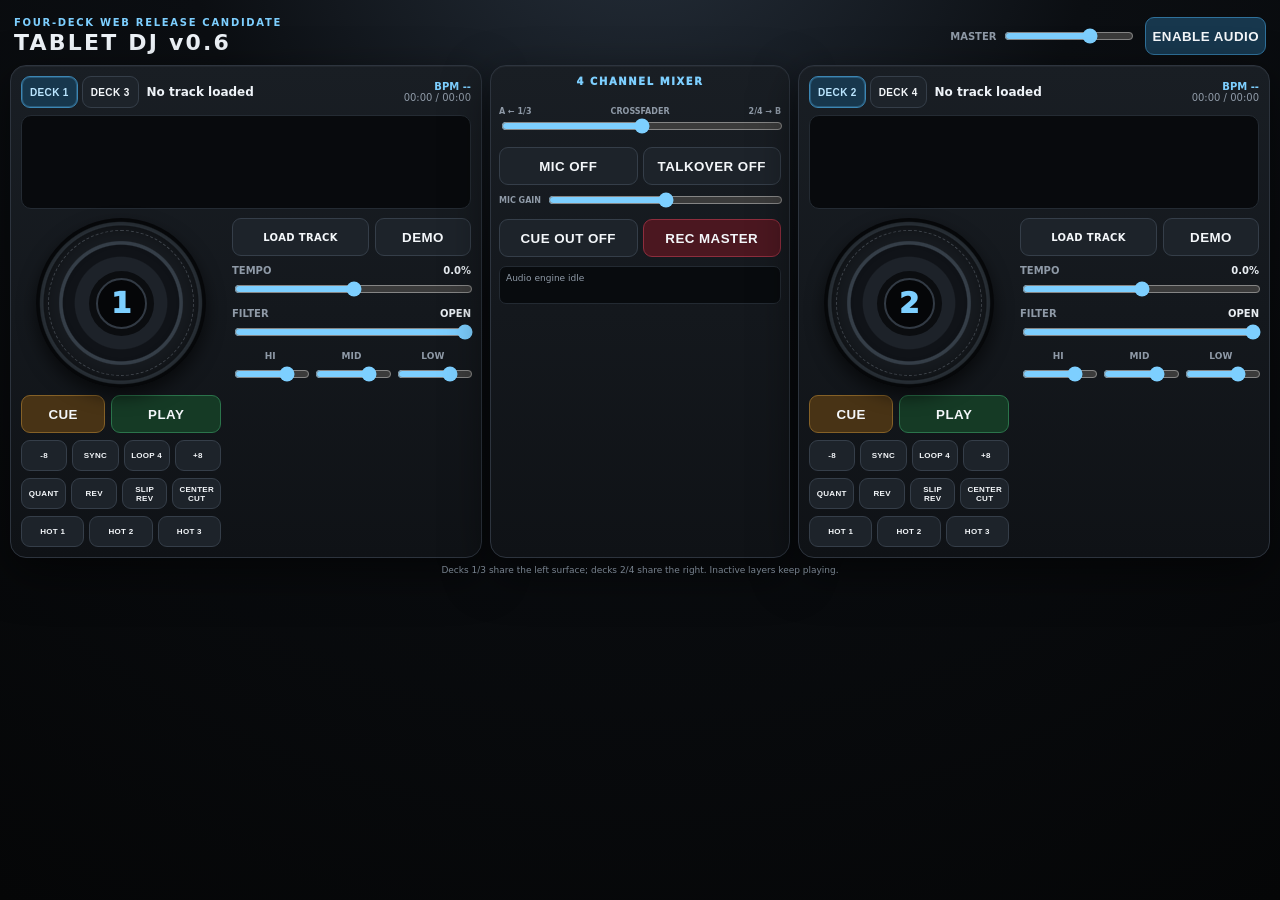
<file: dj/index.html>
<!doctype html>
<html lang="en">
<head>
<meta charset="utf-8" />
<meta name="viewport" content="width=device-width,initial-scale=1,viewport-fit=cover,user-scalable=no" />
<meta name="theme-color" content="#0c0f13" />
<title>Tablet DJ v0.6 — Hardened Web RC</title>
<style>
:root{font-family:Inter,system-ui,-apple-system,Segoe UI,Roboto,sans-serif;color:#eef3f8;background:#07090c;color-scheme:dark;--panel:#14181e;--panel2:#0d1014;--line:#2a313a;--muted:#8f9aa7;--accent:#7dcfff;--hot:#f4b35a;--green:#70dc8b;--red:#f06575;--purple:#b99cff}
*{box-sizing:border-box;-webkit-tap-highlight-color:transparent}body{margin:0;background:radial-gradient(circle at 50% -15%,#27313d 0,#0b0e12 38%,#050607 100%);min-height:100vh;overflow-x:hidden}.app{width:min(1760px,100%);margin:auto;padding:10px}.top{display:flex;align-items:center;justify-content:space-between;gap:10px;padding:7px 4px 10px}.brand small{display:block;color:var(--accent);font-weight:850;letter-spacing:.17em;font-size:10px}.brand h1{font-size:22px;letter-spacing:.1em;margin:2px 0 0}.master{display:flex;gap:9px;align-items:center}.master label{display:flex;align-items:center;gap:6px;color:var(--muted);font-size:10px;font-weight:800}.master input{width:130px}button,.file{border:1px solid #353e49;background:#1d232a;color:#f4f7fa;border-radius:9px;min-height:38px;font-weight:850;letter-spacing:.035em;cursor:pointer;display:flex;align-items:center;justify-content:center}button:active,.file:active{transform:translateY(1px);background:#28313b}button.primary{background:#17374d;border-color:#2f719b}.console{display:grid;grid-template-columns:minmax(0,1fr) 300px minmax(0,1fr);gap:8px}.surface,.mixer{background:linear-gradient(180deg,#191e24,#0f1216);border:1px solid #2d343e;border-radius:16px;box-shadow:0 15px 45px #0008,inset 0 1px #ffffff0a}.surface{padding:10px;min-width:0}.surface-head{display:grid;grid-template-columns:auto minmax(0,1fr) auto;gap:8px;align-items:center}.layer-switch{display:flex;gap:4px}.layer-btn{min-width:36px;min-height:32px;font-size:10px;padding:0 8px}.layer-btn.active{background:#17374d;border-color:#3b86b4;color:#bce6ff;box-shadow:inset 0 0 0 1px #5db8ec44}.track{white-space:nowrap;overflow:hidden;text-overflow:ellipsis;font-weight:800;font-size:12px}.deck-meta{display:flex;flex-direction:column;align-items:flex-end;font-variant-numeric:tabular-nums;font-size:10px;color:var(--muted)}.deck-meta .bpm{color:var(--accent);font-weight:900}.wave{width:100%;height:94px;display:block;margin-top:7px;background:#080a0d;border:1px solid #242b33;border-radius:10px;touch-action:none}.surface-body{display:grid;grid-template-columns:200px minmax(0,1fr);gap:11px;margin-top:9px}.jogcol{display:flex;flex-direction:column;align-items:center;gap:7px}.jog{width:170px;aspect-ratio:1;border-radius:50%;background:radial-gradient(circle,#1d2229 0 38%,#101318 39% 48%,#363f49 49% 51%,#171b20 52% 64%,#3a444e 65% 67%,#0c0f13 68%);box-shadow:inset 0 0 25px #000,0 8px 18px #0009;position:relative;touch-action:none;cursor:grab}.jog:active{cursor:grabbing}.jog-ring{position:absolute;inset:7%;border:1px dashed #929da955;border-radius:50%}.jog-core{position:absolute;inset:35%;border-radius:50%;display:grid;place-items:center;background:#050608;border:2px solid #323a44;box-shadow:0 0 0 7px #0b0d10}.jog-core span{font-size:29px;font-weight:950;color:var(--accent)}.transport{display:grid;grid-template-columns:1fr 1.3fr;gap:6px;width:100%}.cue{background:#483315;border-color:#856127}.play{background:#153a25;border-color:#2b744b}.performance,.hots,.advanced{display:grid;width:100%;gap:5px}.performance{grid-template-columns:repeat(4,1fr)}.hots{grid-template-columns:repeat(3,1fr)}.advanced{grid-template-columns:repeat(4,1fr)}.performance button,.hots button,.advanced button{min-height:31px;font-size:8px}.quant-on{background:#17374d!important;border-color:#3b86b4!important;color:#bce6ff!important}.reverse-on{background:#4c2031!important;border-color:#9b4566!important;color:#ffd4e2!important}.slip-on{background:#3b2950!important;border-color:#7952a2!important;color:#eadcff!important}.hot.active{background:#3b2950;border-color:#7952a2;color:#eadcff}.loop-on{background:#4b3111!important;border-color:#98661e!important;color:#ffdda4!important}.controlcol{display:flex;flex-direction:column;gap:9px}.loadrow{display:grid;grid-template-columns:1fr .7fr;gap:6px}.file{position:relative;overflow:hidden;font-size:10px}.file input{position:absolute;inset:0;opacity:0}.controlcol>label{font-size:10px;font-weight:850;color:var(--muted);display:grid;grid-template-columns:auto auto;gap:3px}.controlcol>label span{justify-self:end;color:#e8edf2}.controlcol>label input{grid-column:1/-1;width:100%}.eq{display:grid;grid-template-columns:repeat(3,1fr);gap:5px}.eq label{font-size:9px;color:var(--muted);font-weight:850;text-align:center;display:flex;flex-direction:column;gap:3px}.eq input{width:100%}.mixer{padding:10px 8px;display:flex;flex-direction:column;gap:9px}.mixer-title{text-align:center;color:var(--accent);font-size:10px;font-weight:950;letter-spacing:.16em}.channels{display:grid;grid-template-columns:repeat(4,1fr);gap:4px}.channel{background:#0b0e12;border:1px solid #272e36;border-radius:9px;padding:6px 3px;display:flex;flex-direction:column;align-items:center;gap:5px}.channel.active-layer{border-color:#4d8daf;box-shadow:inset 0 0 0 1px #4d8daf55}.chname{font-size:9px;font-weight:950;color:var(--muted)}.chname strong{color:#f1f5f8}.meter{width:8px;height:92px;background:#05070a;border-radius:3px;overflow:hidden;position:relative}.meter i{position:absolute;left:0;right:0;bottom:0;height:2%;background:linear-gradient(to top,#64d682 0 70%,#e9d25a 70% 88%,#ef6f7b 88%);transition:height .05s linear}.vfader{height:93px;width:20px;writing-mode:vertical-lr;direction:rtl}.chbuttons{display:flex;gap:2px}.chbuttons button{min-width:24px;min-height:26px;font-size:7px;padding:0}.xf-a{background:#17374d!important;border-color:#3b86b4!important}.xf-b{background:#4b3111!important;border-color:#98661e!important}.xf-thru{background:#26302a!important;border-color:#4d6656!important}.chbuttons .cue-on{background:#4a3516;border-color:#936b28}.xfader{margin-top:2px}.xfader .labels{display:flex;justify-content:space-between;font-size:8px;color:var(--muted);font-weight:850}.xfader input{width:100%}.rec{background:#4b1720;border-color:#8e2d3d;min-height:34px}.micbox{display:grid;grid-template-columns:1fr 1fr;gap:5px}.micbox label{grid-column:1/-1;font-size:8px;color:var(--muted);font-weight:850;display:grid;grid-template-columns:auto 1fr;gap:5px;align-items:center}.micbox input{width:100%}.mic-on{background:#163a28!important;border-color:#2c7950!important}.talk-on{background:#4b3111!important;border-color:#98661e!important}.karaoke-on{background:#3b2950!important;border-color:#7952a2!important;color:#eadcff!important}.rec.active{background:#7c1425}.status{font-size:9px;line-height:1.3;color:var(--muted);background:#080b0e;border:1px solid #232a32;border-radius:7px;padding:6px;min-height:38px}.download{font-size:9px;color:var(--accent);text-decoration:none;text-align:center;border:1px solid #2f719b;border-radius:7px;padding:6px}footer{text-align:center;color:#77828e;font-size:9px;padding-top:7px}input[type=range]{accent-color:#7dcfff}
@media(max-width:1180px){.console{grid-template-columns:1fr 250px 1fr}.surface-body{grid-template-columns:160px 1fr}.jog{width:140px}.mixer{padding:8px 5px}.channels{gap:2px}.channel{padding:5px 2px}.vfader,.meter{height:78px}}
@media(max-width:820px){.app{padding:5px}.console{grid-template-columns:1fr 205px 1fr;gap:4px;min-width:760px}.surface{padding:6px}.surface-body{grid-template-columns:122px 1fr;gap:5px}.jog{width:112px}.wave{height:67px}.controlcol{gap:6px}.surface-head{gap:4px}.layer-btn{min-width:30px;padding:0 5px}.track{font-size:10px}.mixer{padding:6px 3px}.vfader,.meter{height:66px}.status{display:none}.master label{display:none}.top{padding-bottom:5px}}
</style>
</head>
<body>
<main class="app">
<header class="top">
  <div class="brand"><small>FOUR-DECK WEB RELEASE CANDIDATE</small><h1>TABLET DJ v0.6</h1></div>
  <div class="master"><label>MASTER <input id="masterGain" type="range" min="0" max="1.2" value="0.82" step="0.01"></label><button id="audioBtn" class="primary">ENABLE AUDIO</button></div>
</header>
<section class="console">
  <section class="surface" id="leftSurface" data-side="left">
    <div class="surface-head">
      <div class="layer-switch"><button class="layer-btn active" data-layer="0">DECK 1</button><button class="layer-btn" data-layer="2">DECK 3</button></div>
      <div class="track" data-role="title">No track loaded</div>
      <div class="deck-meta"><span class="bpm" data-role="bpm">BPM --</span><span data-role="time">00:00 / 00:00</span></div>
    </div>
    <canvas class="wave" data-role="wave" width="900" height="180"></canvas>
    <div class="surface-body">
      <div class="jogcol">
        <div class="jog" data-role="jog"><div class="jog-ring"></div><div class="jog-core"><span data-role="jogLabel">1</span></div></div>
        <div class="transport"><button class="cue" data-action="cue">CUE</button><button class="play" data-action="play">PLAY</button></div>
        <div class="performance"><button data-action="jumpBack">-8</button><button data-action="sync">SYNC</button><button data-action="loop">LOOP 4</button><button data-action="jumpFwd">+8</button></div>
        <div class="advanced"><button data-action="quant">QUANT</button><button data-action="reverse">REV</button><button data-action="slipReverse">SLIP REV</button><button data-action="karaoke">CENTER CUT</button></div>
        <div class="hots"><button class="hot" data-hot="0">HOT 1</button><button class="hot" data-hot="1">HOT 2</button><button class="hot" data-hot="2">HOT 3</button></div>
      </div>
      <div class="controlcol">
        <div class="loadrow"><label class="file">LOAD TRACK<input data-action="file" type="file" accept="audio/*"></label><button data-action="demo">DEMO</button></div>
        <label>TEMPO <span data-role="tempoVal">0.0%</span><input data-control="tempo" type="range" min="-16" max="16" value="0" step="0.1"></label>
        <label>FILTER <span data-role="filterVal">OPEN</span><input data-control="filter" type="range" min="0" max="1" value="1" step="0.001"></label>
        <div class="eq"><label>HI<input data-control="hi" type="range" min="-18" max="6" value="0" step="0.5"></label><label>MID<input data-control="mid" type="range" min="-18" max="6" value="0" step="0.5"></label><label>LOW<input data-control="low" type="range" min="-18" max="6" value="0" step="0.5"></label></div>
      </div>
    </div>
  </section>

  <section class="mixer">
    <div class="mixer-title">4 CHANNEL MIXER</div>
    <div class="channels" id="channels"></div>
    <div class="xfader"><div class="labels"><span>A ← 1/3</span><span>CROSSFADER</span><span>2/4 → B</span></div><input id="crossfader" type="range" min="-1" max="1" value="0" step="0.001"></div>
    <div class="micbox"><button id="micBtn">MIC OFF</button><button id="talkBtn">TALKOVER OFF</button><label>MIC GAIN <input id="micGain" type="range" min="0" max="2" value="1" step="0.01"></label></div><div style="display:grid;grid-template-columns:1fr 1fr;gap:5px"><button id="cueOutBtn">CUE OUT OFF</button><button class="rec" id="recordBtn">REC MASTER</button></div><audio id="cueMonitor"></audio>
    <div class="status" id="status">Audio engine idle</div>
  </section>

  <section class="surface" id="rightSurface" data-side="right">
    <div class="surface-head">
      <div class="layer-switch"><button class="layer-btn active" data-layer="1">DECK 2</button><button class="layer-btn" data-layer="3">DECK 4</button></div>
      <div class="track" data-role="title">No track loaded</div>
      <div class="deck-meta"><span class="bpm" data-role="bpm">BPM --</span><span data-role="time">00:00 / 00:00</span></div>
    </div>
    <canvas class="wave" data-role="wave" width="900" height="180"></canvas>
    <div class="surface-body">
      <div class="jogcol">
        <div class="jog" data-role="jog"><div class="jog-ring"></div><div class="jog-core"><span data-role="jogLabel">2</span></div></div>
        <div class="transport"><button class="cue" data-action="cue">CUE</button><button class="play" data-action="play">PLAY</button></div>
        <div class="performance"><button data-action="jumpBack">-8</button><button data-action="sync">SYNC</button><button data-action="loop">LOOP 4</button><button data-action="jumpFwd">+8</button></div>
        <div class="advanced"><button data-action="quant">QUANT</button><button data-action="reverse">REV</button><button data-action="slipReverse">SLIP REV</button><button data-action="karaoke">CENTER CUT</button></div>
        <div class="hots"><button class="hot" data-hot="0">HOT 1</button><button class="hot" data-hot="1">HOT 2</button><button class="hot" data-hot="2">HOT 3</button></div>
      </div>
      <div class="controlcol">
        <div class="loadrow"><label class="file">LOAD TRACK<input data-action="file" type="file" accept="audio/*"></label><button data-action="demo">DEMO</button></div>
        <label>TEMPO <span data-role="tempoVal">0.0%</span><input data-control="tempo" type="range" min="-16" max="16" value="0" step="0.1"></label>
        <label>FILTER <span data-role="filterVal">OPEN</span><input data-control="filter" type="range" min="0" max="1" value="1" step="0.001"></label>
        <div class="eq"><label>HI<input data-control="hi" type="range" min="-18" max="6" value="0" step="0.5"></label><label>MID<input data-control="mid" type="range" min="-18" max="6" value="0" step="0.5"></label><label>LOW<input data-control="low" type="range" min="-18" max="6" value="0" step="0.5"></label></div>
      </div>
    </div>
  </section>
</section>
<footer>Decks 1/3 share the left surface; decks 2/4 share the right. Inactive layers keep playing.</footer>
<pre id="autotest" hidden></pre>
</main>
<script>
'use strict';

const DEMO_BPMS=[120,124,128,132];
const DEMO_FREQ=[110,130.81,146.83,174.61];
const $=(s,r=document)=>r.querySelector(s);
const $$=(s,r=document)=>[...r.querySelectorAll(s)];
const clamp=(v,a,b)=>Math.max(a,Math.min(b,v));
const fmt=s=>{s=Math.max(0,s||0);return `${String(Math.floor(s/60)).padStart(2,'0')}:${String(Math.floor(s%60)).padStart(2,'0')}`};
const STORE='tablet-dj-v06';const memoryStore=new Map();let storageMode='localStorage';
function loadJSON(k,fallback){const key=`${STORE}.${k}`;try{const v=localStorage.getItem(key);storageMode='localStorage';return v?JSON.parse(v):fallback}catch{storageMode='memory';const v=memoryStore.get(key);return v?JSON.parse(v):fallback}}
function saveJSON(k,v){const key=`${STORE}.${k}`,json=JSON.stringify(v);try{localStorage.setItem(key,json);storageMode='localStorage'}catch{storageMode='memory';memoryStore.set(key,json)}}
function loadGlobal(){return loadJSON('global',{master:.82,cross:0,channels:[{fader:1,xf:'A'},{fader:1,xf:'B'},{fader:1,xf:'A'},{fader:1,xf:'B'}]})}
function saveGlobal(){if(!decks.length)return;saveJSON('global',{master:+$('#masterGain').value,cross:+$('#crossfader').value,channels:decks.map(d=>({fader:d.channelFader,xf:d.xfAssign}))})}

let audio=null,masterGain=null,musicBus=null,recDest=null,cueDest=null,cueMonitor=null,mediaRecorder=null,recordChunks=[],micStream=null,micSource=null,micHighpass=null,micComp=null,micGainNode=null,micAnalyser=null,talkover=false,micEnabled=false;
let decks=[]; let surfaces=[]; let runtimeErrors=[];
const statusEl=$('#status');
function status(s){statusEl.textContent=s;}

class DeckEngine{
  constructor(index,audio,master,cueBus){
    this.index=index;this.number=index+1;this.audio=audio;this.buffer=null;this.reverseBuffer=null;this.source=null;this.playing=false;this.offset=0;this.startedAt=0;this.playbackRate=1;this.direction=1;this.cuePoint=0;this.bpm=0;this.hot=[null,null,null];this.loop=false;this.loopStart=0;this.loopEnd=0;this.quantize=true;this.slipShadow=null;this.title='No track loaded';this.wavePeaks=null;this.channelFader=1;this.pfl=false;this.xfAssign=(index===0||index===2)?'A':'B';this.karaoke=false;this.waveGray=null;this.waveBlue=null;
    this.input=audio.createGain();this.normalGain=audio.createGain();this.karaokeGain=audio.createGain();this.karaokeGain.gain.value=0;this.splitter=audio.createChannelSplitter(2);this.invertR=audio.createGain();this.invertR.gain.value=-1;this.centerCutSum=audio.createGain();this.low=audio.createBiquadFilter();this.mid=audio.createBiquadFilter();this.high=audio.createBiquadFilter();this.filter=audio.createBiquadFilter();this.fader=audio.createGain();this.cross=audio.createGain();this.cueGain=audio.createGain();this.cueGain.gain.value=0;this.analyser=audio.createAnalyser();
    this.low.type='lowshelf';this.low.frequency.value=200;this.mid.type='peaking';this.mid.frequency.value=1000;this.mid.Q.value=.8;this.high.type='highshelf';this.high.frequency.value=5000;this.filter.type='lowpass';this.filter.frequency.value=22000;this.filter.Q.value=.55;this.analyser.fftSize=256;
    this.input.connect(this.normalGain).connect(this.low);this.input.connect(this.splitter);this.splitter.connect(this.centerCutSum,0);this.splitter.connect(this.invertR,1);this.invertR.connect(this.centerCutSum);this.centerCutSum.connect(this.karaokeGain).connect(this.low);this.low.connect(this.mid).connect(this.high).connect(this.filter);this.filter.connect(this.fader).connect(this.cross).connect(this.analyser).connect(master);this.filter.connect(this.cueGain).connect(cueBus);this.meterData=new Uint8Array(this.analyser.frequencyBinCount);
  }
  setBuffer(b,title,bpm=0){this.stop(true);this.buffer=b;this.reverseBuffer=this.makeReverseBuffer(b);this.title=title;this.bpm=bpm;this.direction=1;this.cuePoint=0;this.hot=[null,null,null];this.loop=false;this.wavePeaks=this.makePeaks(b,720);this.buildWaveCaches();this.restoreTrackState();refreshSurfaces();}
  trackKey(){return encodeURIComponent(`${this.title}|${this.buffer?.duration?.toFixed(3)||0}`)}
  restoreTrackState(){if(!this.buffer)return;const st=loadJSON(`track.${this.trackKey()}`,null);if(!st)return;if(Array.isArray(st.hot))this.hot=st.hot.map(v=>typeof v==='number'?clamp(v,0,this.buffer.duration):null);if(typeof st.cuePoint==='number')this.cuePoint=clamp(st.cuePoint,0,this.buffer.duration);if(typeof st.quantize==='boolean')this.quantize=st.quantize;if(typeof st.karaoke==='boolean'&&st.karaoke!==this.karaoke){this.karaoke=st.karaoke;this.normalGain.gain.value=this.karaoke?0:1;this.karaokeGain.gain.value=this.karaoke?1:0}}
  saveTrackState(){if(!this.buffer)return;saveJSON(`track.${this.trackKey()}`,{hot:this.hot,cuePoint:this.cuePoint,quantize:this.quantize,karaoke:this.karaoke})}
  buildWaveCaches(){if(!this.wavePeaks)return;const mk=color=>{const c=document.createElement('canvas');c.width=900;c.height=180;const x=c.getContext('2d'),mid=90,p=this.wavePeaks,bw=900/p.length;x.fillStyle='#080a0d';x.fillRect(0,0,900,180);x.strokeStyle='#20262e';for(let i=1;i<8;i++){x.beginPath();x.moveTo(i*900/8,0);x.lineTo(i*900/8,180);x.stroke()}x.fillStyle=color;for(let i=0;i<p.length;i++){const a=Math.max(1,p[i]*180*.45);x.fillRect(i*bw,mid-a,bw*.72,a*2)}return c};this.waveGray=mk('#65717e');this.waveBlue=mk('#7dcfff')}
  makeReverseBuffer(b){const out=this.audio.createBuffer(b.numberOfChannels,b.length,b.sampleRate);for(let ch=0;ch<b.numberOfChannels;ch++){const src=b.getChannelData(ch),dst=out.getChannelData(ch);for(let i=0,j=src.length-1;i<src.length;i++,j--)dst[i]=src[j]}return out}
  loadDemo(){const sr=this.audio.sampleRate,seconds=28,b=this.audio.createBuffer(2,sr*seconds,sr),base=DEMO_FREQ[this.index],bpm=DEMO_BPMS[this.index],beat=60/bpm;for(let ch=0;ch<2;ch++){const d=b.getChannelData(ch);for(let i=0;i<d.length;i++){const t=i/sr,k=t%beat,h=t%(beat/2);const kick=k<.065?Math.sin(2*Math.PI*(78-42*k/.065)*t)*Math.exp(-k*44):0;const hat=h<.015?(Math.random()*2-1)*Math.exp(-h*190)*.08:0;const tone=.105*Math.sin(2*Math.PI*base*t)+.045*Math.sin(2*Math.PI*base*2*t);d[i]=clamp(kick*.52+hat+tone,-1,1)}}this.setBuffer(b,`Demo Deck ${this.number} — ${bpm} BPM`,bpm);status(`Deck ${this.number}: demo loaded`)}
  async loadFile(file){if(!file)return;status(`Deck ${this.number}: decoding ${file.name}…`);const data=await file.arrayBuffer();const b=await this.audio.decodeAudioData(data.slice(0));const bpm=this.estimateBpm(b);this.setBuffer(b,file.name,bpm);status(`Deck ${this.number}: loaded${bpm?` • ~${bpm.toFixed(1)} BPM`:''}`)}
  makePeaks(b,count){const data=b.getChannelData(0),step=Math.max(1,Math.floor(data.length/count)),out=new Float32Array(count);for(let i=0;i<count;i++){let p=0,st=i*step,jump=Math.max(1,Math.floor(step/22));for(let j=st;j<Math.min(st+step,data.length);j+=jump)p=Math.max(p,Math.abs(data[j]));out[i]=p}return out}
  start(at=this.offset){if(!this.buffer)return;this.stopSource();const s=this.audio.createBufferSource();s.buffer=this.direction===1?this.buffer:this.reverseBuffer;s.playbackRate.value=this.playbackRate;if(this.loop&&this.direction===1){s.loop=true;s.loopStart=this.loopStart;s.loopEnd=this.loopEnd}s.connect(this.input);const safe=clamp(at,0,Math.max(0,this.buffer.duration-.001));const sourceOffset=this.direction===1?safe:Math.max(0,this.buffer.duration-safe);s.start(0,sourceOffset);this.source=s;this.offset=safe;this.startedAt=this.audio.currentTime;this.playing=true;s.onended=()=>{if(this.source===s){const t=this.currentTime();if((this.direction===1&&t>=this.buffer.duration-.05)||(this.direction===-1&&t<=.05)){this.playing=false;this.offset=this.direction===1?0:0;this.source=null;refreshSurfaces()}}};refreshSurfaces()}
  pause(){if(!this.playing)return;this.offset=this.currentTime();this.playing=false;this.stopSource();refreshSurfaces()}
  toggle(){if(!this.buffer)return status(`Deck ${this.number}: load a track first`);this.playing?this.pause():this.start()}
  stop(reset=false){if(this.playing)this.offset=this.currentTime();this.playing=false;this.stopSource();if(reset)this.offset=0}
  stopSource(){if(this.source){const s=this.source;this.source=null;s.onended=null;try{s.stop()}catch{}try{s.disconnect()}catch{}}}
  currentTime(){if(!this.buffer)return 0;if(!this.playing)return Math.min(this.offset,this.buffer.duration);let t=this.offset+(this.audio.currentTime-this.startedAt)*this.playbackRate*this.direction;if(this.direction===1&&this.loop&&this.loopEnd>this.loopStart&&t>=this.loopEnd)t=this.loopStart+((t-this.loopStart)%(this.loopEnd-this.loopStart));return clamp(t,0,this.buffer.duration)}
  seek(t){if(!this.buffer)return;const safe=clamp(t,0,this.buffer.duration-.001),was=this.playing;this.offset=safe;if(was)this.start(safe);refreshSurfaces()}
  setTempo(pct){const r=1+pct/100;if(this.playing){const p=this.currentTime();this.offset=p;this.playbackRate=r;this.start(p)}else this.playbackRate=r;refreshSurfaces()}
  setFilter(v){const hz=70*Math.pow(22000/70,v);this.filter.frequency.setTargetAtTime(hz,this.audio.currentTime,.015);return hz}
  setEq(kind,value){this[kind].gain.setTargetAtTime(value,this.audio.currentTime,.01)}
  setFader(v){this.channelFader=v;this.fader.gain.setTargetAtTime(v,this.audio.currentTime,.01)}
  setPfl(on){this.pfl=!!on;this.cueGain.gain.setTargetAtTime(this.pfl?1:0,this.audio.currentTime,.005)}
  cycleXfAssign(){this.xfAssign=this.xfAssign==='A'?'THRU':(this.xfAssign==='THRU'?'B':'A');applyCrossfader(+$('#crossfader').value);refreshMixer();return this.xfAssign}
  snapBeat(t){if(!this.quantize||!this.bpm)return t;const beat=60/this.bpm;return clamp(Math.round(t/beat)*beat,0,this.buffer?.duration||t)}
  beatJump(beats){if(!this.buffer||!this.bpm)return status(`Deck ${this.number}: BPM required for Beat Jump`);this.seek(this.currentTime()+beats*(60/this.bpm));status(`Deck ${this.number}: Beat Jump ${beats>0?'+':''}${beats}`)}
  toggleQuant(){this.quantize=!this.quantize;this.saveTrackState();refreshSurfaces();status(`Deck ${this.number}: Quantize ${this.quantize?'ON':'OFF'}`)}
  toggleReverse(){if(!this.buffer)return;if(this.loop){this.loop=false}const p=this.currentTime();this.direction*=-1;this.offset=p;if(this.playing)this.start(p);refreshSurfaces();status(`Deck ${this.number}: Reverse ${this.direction===-1?'ON':'OFF'}`)}
  slipReverseDown(){if(!this.buffer||!this.playing||this.slipShadow)return;this.slipShadow={track:this.currentTime(),ctx:this.audio.currentTime,rate:this.playbackRate};this.direction=-1;this.start(this.slipShadow.track);refreshSurfaces();status(`Deck ${this.number}: Slip Reverse`)}
  slipReverseUp(){if(!this.slipShadow)return;const sh=this.slipShadow,elapsed=this.audio.currentTime-sh.ctx,resume=clamp(sh.track+elapsed*sh.rate,0,this.buffer.duration-.001);this.slipShadow=null;this.direction=1;this.start(resume);refreshSurfaces();status(`Deck ${this.number}: Slip resume ${fmt(resume)}`)}
  toggleKaraoke(){this.karaoke=!this.karaoke;this.saveTrackState();this.normalGain.gain.setTargetAtTime(this.karaoke?0:1,this.audio.currentTime,.01);this.karaokeGain.gain.setTargetAtTime(this.karaoke?1:0,this.audio.currentTime,.01);refreshSurfaces();status(`Deck ${this.number}: Center Cut ${this.karaoke?'ON':'OFF'} • works on centered stereo material`)}
  effectiveBpm(){return this.bpm?this.bpm*this.playbackRate:0}
  syncTo(other){if(!this.bpm||!other?.effectiveBpm())return status(`Deck ${this.number}: BPM required for SYNC`);const pct=clamp((other.effectiveBpm()/this.bpm-1)*100,-16,16);this.setTempo(pct);status(`Deck ${this.number}: tempo synced to Deck ${other.number} • ${other.effectiveBpm().toFixed(1)} BPM`)}
  toggleLoop(){if(!this.buffer||!this.bpm)return status(`Deck ${this.number}: BPM required for loop`);if(this.loop){const p=this.currentTime();this.loop=false;if(this.playing)this.start(p);status(`Deck ${this.number}: loop off`);refreshSurfaces();return}const beat=60/this.bpm;this.loopStart=this.snapBeat(this.currentTime());this.loopEnd=Math.min(this.buffer.duration-.001,this.loopStart+beat*4);if(this.loopEnd-this.loopStart<beat)return;this.loop=true;if(this.playing)this.start(this.loopStart);status(`Deck ${this.number}: 4-beat loop ${fmt(this.loopStart)}–${fmt(this.loopEnd)}`);refreshSurfaces()}
  hotCue(i){if(!this.buffer)return;if(this.hot[i]==null){this.hot[i]=this.snapBeat(this.currentTime());this.saveTrackState();status(`Deck ${this.number}: HOT ${i+1} set ${fmt(this.hot[i])}`)}else{this.seek(this.hot[i]);status(`Deck ${this.number}: HOT ${i+1}`)}refreshSurfaces()}
  clearHot(i){this.hot[i]=null;this.saveTrackState();refreshSurfaces()}
  cueDown(){if(!this.buffer)return;if(this.playing){this.cuePoint=this.currentTime();this.saveTrackState();status(`Deck ${this.number}: cue set ${fmt(this.cuePoint)}`)}else{this.start(this.cuePoint);this._preview=true}}
  cueUp(){if(!this._preview)return;this._preview=false;this.stopSource();this.playing=false;this.offset=this.cuePoint;refreshSurfaces()}
  estimateBpm(b){const data=b.getChannelData(0),sr=b.sampleRate,hop=1024,n=Math.floor(data.length/hop);if(n<32)return 0;const env=new Float32Array(n),flux=new Float32Array(n);for(let i=0;i<n;i++){let sum=0,st=i*hop;for(let j=st;j<st+hop;j+=4)sum+=Math.abs(data[j]);env[i]=sum/(hop/4)}for(let i=1;i<n;i++)flux[i]=Math.max(0,env[i]-env[i-1]);const minLag=Math.floor((60/180)*sr/hop),maxLag=Math.ceil((60/70)*sr/hop);let bestLag=0,best=-1;for(let lag=minLag;lag<=maxLag;lag++){let score=0;for(let i=lag;i<n;i++)score+=flux[i]*flux[i-lag];if(score>best){best=score;bestLag=lag}}if(!bestLag||best<=0)return 0;let bpm=60*sr/(hop*bestLag);while(bpm<85)bpm*=2;while(bpm>170)bpm/=2;return Math.round(bpm*10)/10}
  meter(){this.analyser.getByteFrequencyData(this.meterData);let s=0;for(const v of this.meterData)s+=v*v;return Math.min(1,Math.sqrt(s/this.meterData.length)/165)}
}

class DeckSurface{
  constructor(root,allowed,initial){this.root=root;this.allowed=allowed;this.active=initial;this.canvas=$('[data-role="wave"]',root);this.ctx=this.canvas.getContext('2d');this.bind()}
  deck(){return decks[this.active]}
  otherSurface(){return surfaces.find(s=>s!==this)}
  bind(){
    $$('.layer-btn',this.root).forEach(b=>b.addEventListener('click',()=>this.setLayer(+b.dataset.layer)));
    $('[data-action="play"]',this.root).onclick=()=>this.deck().toggle();
    const cue=$('[data-action="cue"]',this.root);cue.addEventListener('pointerdown',()=>this.deck().cueDown());cue.addEventListener('pointerup',()=>this.deck().cueUp());cue.addEventListener('pointercancel',()=>this.deck().cueUp());
    $('[data-action="demo"]',this.root).onclick=()=>this.deck().loadDemo();
    $('[data-action="file"]',this.root).onchange=e=>this.deck().loadFile(e.target.files[0]);
    $('[data-action="sync"]',this.root).onclick=()=>this.deck().syncTo(this.otherSurface().deck());
    $('[data-action="loop"]',this.root).onclick=()=>this.deck().toggleLoop();
    $('[data-action="jumpBack"]',this.root).onclick=()=>this.deck().beatJump(-8);
    $('[data-action="jumpFwd"]',this.root).onclick=()=>this.deck().beatJump(8);
    $('[data-action="quant"]',this.root).onclick=()=>this.deck().toggleQuant();
    $('[data-action="reverse"]',this.root).onclick=()=>this.deck().toggleReverse();
    const slip=$('[data-action="slipReverse"]',this.root);slip.addEventListener('pointerdown',()=>this.deck().slipReverseDown());slip.addEventListener('pointerup',()=>this.deck().slipReverseUp());slip.addEventListener('pointercancel',()=>this.deck().slipReverseUp());
    $('[data-action="karaoke"]',this.root).onclick=()=>this.deck().toggleKaraoke();
    $$('[data-hot]',this.root).forEach(b=>{b.onclick=()=>this.deck().hotCue(+b.dataset.hot);b.ondblclick=e=>{e.preventDefault();this.deck().clearHot(+b.dataset.hot)}});
    $('[data-control="tempo"]',this.root).oninput=e=>this.deck().setTempo(+e.target.value);
    $('[data-control="filter"]',this.root).oninput=e=>{this.deck().setFilter(+e.target.value);this.render()};
    for(const k of ['hi','mid','low'])$(`[data-control="${k}"]`,this.root).oninput=e=>this.deck().setEq(k,+e.target.value);
    this.canvas.addEventListener('pointerdown',e=>{const d=this.deck();if(!d.buffer)return;const r=this.canvas.getBoundingClientRect();d.seek((e.clientX-r.left)/r.width*d.buffer.duration)});
    const jog=$('[data-role="jog"]',this.root);let active=false,last=0,rot=0;jog.addEventListener('pointerdown',e=>{if(!this.deck().buffer)return;active=true;last=e.clientX;jog.setPointerCapture?.(e.pointerId)});jog.addEventListener('pointermove',e=>{if(!active)return;const dx=e.clientX-last;last=e.clientX;rot+=dx;this.deck().seek(this.deck().currentTime()+dx*.018);jog.style.transform=`rotate(${rot*.8}deg)`});const up=()=>{active=false;setTimeout(()=>jog.style.transform='',70)};jog.addEventListener('pointerup',up);jog.addEventListener('pointercancel',up);
  }
  setLayer(i){if(!this.allowed.includes(i))return;this.active=i;this.render();refreshMixer();status(`Surface ${this.root.dataset.side}: Deck ${i+1}`)}
  drawWave(){const d=this.deck(),c=this.canvas,x=this.ctx,w=c.width,h=c.height;x.clearRect(0,0,w,h);if(!d.waveGray){x.fillStyle='#080a0d';x.fillRect(0,0,w,h);x.strokeStyle='#20262e';for(let i=1;i<8;i++){x.beginPath();x.moveTo(i*w/8,0);x.lineTo(i*w/8,h);x.stroke()}x.fillStyle='#5e6873';x.font='26px system-ui';x.textAlign='center';x.fillText('LOAD TRACK OR DEMO',w/2,h/2+9);return}x.drawImage(d.waveGray,0,0,w,h);const ratio=d.buffer?d.currentTime()/d.buffer.duration:0;x.save();x.beginPath();x.rect(0,0,w*ratio,h);x.clip();x.drawImage(d.waveBlue,0,0,w,h);x.restore();if(d.buffer){const px=d.cuePoint/d.buffer.duration*w;x.fillStyle='#f4b35a';x.fillRect(px-1,0,2,h)}}
  render(){if(!decks.length)return;const d=this.deck();$$('.layer-btn',this.root).forEach(b=>b.classList.toggle('active',+b.dataset.layer===this.active));$('[data-role="jogLabel"]',this.root).textContent=d.number;$('[data-role="title"]',this.root).textContent=d.title;$('[data-role="bpm"]',this.root).textContent=d.bpm?`BPM ${d.effectiveBpm().toFixed(1)}`:'BPM --';$('[data-role="time"]',this.root).textContent=`${fmt(d.currentTime())} / ${fmt(d.buffer?.duration||0)}`;$('[data-action="play"]',this.root).textContent=d.playing?'PAUSE':'PLAY';$('[data-action="loop"]',this.root).textContent=d.loop?'LOOP ON':'LOOP 4';$('[data-action="loop"]',this.root).classList.toggle('loop-on',d.loop);const pct=(d.playbackRate-1)*100;$('[data-control="tempo"]',this.root).value=pct;$('[data-role="tempoVal"]',this.root).textContent=`${pct>=0?'+':''}${pct.toFixed(1)}%`;const fv=$('[data-control="filter"]',this.root).value;$('[data-role="filterVal"]',this.root).textContent=(+fv>.985)?'OPEN':`${Math.round(70*Math.pow(22000/70,+fv))}Hz`;$$('[data-hot]',this.root).forEach((b,i)=>{b.classList.toggle('active',d.hot[i]!=null);b.textContent=d.hot[i]==null?`HOT ${i+1}`:`H${i+1} ${fmt(d.hot[i])}`});const q=$('[data-action="quant"]',this.root);q.classList.toggle('quant-on',d.quantize);q.textContent=d.quantize?'QUANT ON':'QUANT';const rev=$('[data-action="reverse"]',this.root);rev.classList.toggle('reverse-on',d.direction===-1&&!d.slipShadow);rev.textContent=d.direction===-1&&!d.slipShadow?'REV ON':'REV';$('[data-action="slipReverse"]',this.root).classList.toggle('slip-on',!!d.slipShadow);const kk=$('[data-action="karaoke"]',this.root);kk.classList.toggle('karaoke-on',d.karaoke);kk.textContent=d.karaoke?'CUT ON':'CENTER CUT';this.drawWave()}
}

function buildMixer(){const root=$('#channels');root.innerHTML='';for(let i=0;i<4;i++){const el=document.createElement('div');el.className='channel';el.dataset.deck=i;el.innerHTML=`<div class="chname">CH <strong>${i+1}</strong></div><div class="meter"><i></i></div><input class="vfader" data-fader="${i}" type="range" min="0" max="1.25" value="1" step="0.01"><div class="chbuttons"><button data-pfl="${i}">CUE</button><button data-xf="${i}">${decks[i].xfAssign}</button></div>`;root.appendChild(el);$(`[data-fader="${i}"]`,el).oninput=e=>{decks[i].setFader(+e.target.value);saveGlobal()};$(`[data-pfl="${i}"]`,el).onclick=e=>{decks[i].setPfl(!decks[i].pfl);e.currentTarget.classList.toggle('cue-on',decks[i].pfl);status(`Deck ${i+1}: pre-fader CUE ${decks[i].pfl?'ON':'OFF'}`)};$(`[data-xf="${i}"]`,el).onclick=e=>{decks[i].cycleXfAssign();saveGlobal();status(`Deck ${i+1}: crossfader ${decks[i].xfAssign}`)}}}
function refreshMixer(){if(!decks.length)return;$$('.channel').forEach((el,i)=>{el.classList.toggle('active-layer',surfaces.some(s=>s.active===i));const meter=$('.meter i',el);meter.style.height=`${Math.max(2,decks[i].meter()*100)}%`;const xb=$(`[data-xf="${i}"]`,el);if(xb){xb.textContent=decks[i].xfAssign;xb.classList.toggle('xf-a',decks[i].xfAssign==='A');xb.classList.toggle('xf-b',decks[i].xfAssign==='B');xb.classList.toggle('xf-thru',decks[i].xfAssign==='THRU')}})}
function refreshSurfaces(){surfaces.forEach(s=>s.render())}
function applyCrossfader(v){if(!decks.length)return;const theta=(v+1)*Math.PI/4;for(let i=0;i<4;i++){const a=decks[i].xfAssign;const g=a==='A'?Math.cos(theta):(a==='B'?Math.sin(theta):1);decks[i].cross.gain.setTargetAtTime(g,audio.currentTime,.008)}}

async function enableAudio(){if(!audio){audio=new (window.AudioContext||window.webkitAudioContext)({latencyHint:'interactive'});masterGain=audio.createGain();masterGain.gain.value=.82;masterGain.connect(audio.destination);recDest=audio.createMediaStreamDestination();masterGain.connect(recDest);musicBus=audio.createGain();musicBus.gain.value=1;musicBus.connect(masterGain);const saved=loadGlobal();masterGain.gain.value=saved.master??.82;$('#masterGain').value=masterGain.gain.value;cueDest=audio.createMediaStreamDestination();cueMonitor=$('#cueMonitor');cueMonitor.srcObject=cueDest.stream;micHighpass=audio.createBiquadFilter();micHighpass.type='highpass';micHighpass.frequency.value=90;micComp=audio.createDynamicsCompressor();micComp.threshold.value=-20;micComp.ratio.value=3;micGainNode=audio.createGain();micGainNode.gain.value=1;micAnalyser=audio.createAnalyser();micAnalyser.fftSize=256;micHighpass.connect(micComp).connect(micGainNode).connect(micAnalyser).connect(masterGain);decks=[0,1,2,3].map(i=>new DeckEngine(i,audio,musicBus,cueDest));decks.forEach((d,i)=>{const st=saved.channels?.[i];if(st){d.setFader(st.fader??1);d.xfAssign=['A','B','THRU'].includes(st.xf)?st.xf:d.xfAssign}});surfaces=[new DeckSurface($('#leftSurface'),[0,2],0),new DeckSurface($('#rightSurface'),[1,3],1)];buildMixer();$('#masterGain').oninput=e=>{masterGain.gain.setTargetAtTime(+e.target.value,audio.currentTime,.01);saveGlobal()};$('#crossfader').value=saved.cross??0;$('#crossfader').oninput=e=>{applyCrossfader(+e.target.value);saveGlobal()};applyCrossfader(+$('#crossfader').value);window.__dj={version:'0.6-hardened-web-rc',audio,decks,surfaces,applyCrossfader,cueDest,cueMonitor,musicBus,micAnalyser}}
  if(audio.state!=='running')await audio.resume();$('#audioBtn').textContent='AUDIO ON';$('#audioBtn').disabled=true;status(`Audio running • ${audio.sampleRate} Hz • 4 decks ready`);refreshSurfaces();refreshMixer();return audio}
$('#audioBtn').onclick=enableAudio;

async function enableMic(){if(!audio)await enableAudio();if(micEnabled)return true;if(!navigator.mediaDevices?.getUserMedia){status('Microphone API unavailable');return false}try{micStream=await navigator.mediaDevices.getUserMedia({audio:{echoCancellation:false,noiseSuppression:false,autoGainControl:false},video:false});micSource=audio.createMediaStreamSource(micStream);micSource.connect(micHighpass);micEnabled=true;$('#micBtn').textContent='MIC ON';$('#micBtn').classList.add('mic-on');status('Microphone live • HPF 90 Hz + compressor');return true}catch(e){status(`Microphone denied/unavailable: ${e.message}`);return false}}
function disableMic(){if(micSource){try{micSource.disconnect()}catch{}micSource=null}if(micStream){micStream.getTracks().forEach(t=>t.stop());micStream=null}micEnabled=false;$('#micBtn').textContent='MIC OFF';$('#micBtn').classList.remove('mic-on');musicBus?.gain.setTargetAtTime(1,audio.currentTime,.03);status('Microphone off')}
function setTalkover(on){talkover=!!on;$('#talkBtn').textContent=talkover?'TALKOVER ON':'TALKOVER OFF';$('#talkBtn').classList.toggle('talk-on',talkover);if(!talkover&&musicBus)musicBus.gain.setTargetAtTime(1,audio.currentTime,.04);status(`Talkover ${talkover?'ON':'OFF'}`)}
function updateTalkover(){if(!audio||!musicBus||!micAnalyser||!talkover||!micEnabled)return;const a=new Uint8Array(micAnalyser.fftSize);micAnalyser.getByteTimeDomainData(a);let ss=0;for(const v of a){const x=(v-128)/128;ss+=x*x}const rms=Math.sqrt(ss/a.length);musicBus.gain.setTargetAtTime(rms>.055?.32:1,audio.currentTime,rms>.055?.025:.16)}
$('#micBtn').onclick=async()=>{if(micEnabled)disableMic();else await enableMic()};$('#talkBtn').onclick=()=>setTalkover(!talkover);$('#micGain').oninput=e=>{if(micGainNode)micGainNode.gain.setTargetAtTime(+e.target.value,audio.currentTime,.01)};

$('#cueOutBtn').onclick=async()=>{if(!audio)await enableAudio();const b=$('#cueOutBtn');if(cueMonitor.paused){try{await cueMonitor.play();b.textContent='CUE OUT ON';b.classList.add('primary');status('Cue monitor active • choose a separate output device in browser/OS when available')}catch(e){status(`Cue output blocked: ${e.message}`)}}else{cueMonitor.pause();b.textContent='CUE OUT OFF';b.classList.remove('primary');status('Cue monitor off')}};

$('#recordBtn').onclick=async()=>{if(!audio)await enableAudio();const b=$('#recordBtn');if(mediaRecorder&&mediaRecorder.state==='recording'){mediaRecorder.stop();b.classList.remove('active');b.textContent='REC MASTER';status('Finishing recording…');return}const mime=MediaRecorder.isTypeSupported('audio/webm;codecs=opus')?'audio/webm;codecs=opus':'audio/webm';recordChunks=[];mediaRecorder=new MediaRecorder(recDest.stream,{mimeType:mime});mediaRecorder.ondataavailable=e=>{if(e.data?.size)recordChunks.push(e.data)};mediaRecorder.onstop=()=>{const blob=new Blob(recordChunks,{type:mime});window.__recordingBlob=blob;const a=document.createElement('a');a.href=URL.createObjectURL(blob);a.download=`tablet-dj-v03-${Date.now()}.webm`;a.textContent=`DOWNLOAD LAST MIX • ${Math.round(blob.size/1024)} KB`;a.className='download';$('.download')?.remove();$('.mixer').appendChild(a);status(`Recording ready • ${Math.round(blob.size/1024)} KB`)};mediaRecorder.start(250);b.classList.add('active');b.textContent='STOP REC';status('Recording 4-channel master…')};

let lastUi=0,uiFrames=0;function tick(ts=0){updateTalkover();if(decks.length&&ts-lastUi>=33){refreshSurfaces();refreshMixer();lastUi=ts;uiFrames++}requestAnimationFrame(tick)}tick();
window.addEventListener('error',e=>{runtimeErrors.push(String(e.message));status(`ERROR: ${e.message}`)});window.addEventListener('unhandledrejection',e=>{runtimeErrors.push(String(e.reason));status(`ERROR: ${e.reason?.message||e.reason}`)});

async function selfTest(){const result={version:'0.6-hardened-web-rc',pass:false,errors:[]};try{await enableAudio();decks.forEach(d=>d.loadDemo());decks.forEach(d=>d.start());await new Promise(r=>setTimeout(r,650));result.advanced=decks.map(d=>d.currentTime());if(result.advanced.some(t=>t<.25))throw new Error('one or more decks did not advance');surfaces[0].setLayer(2);surfaces[1].setLayer(3);result.layers=[surfaces[0].active+1,surfaces[1].active+1];if(result.layers.join(',')!=='3,4')throw new Error('layer switch failed');decks[2].syncTo(decks[3]);result.sync=[+decks[2].effectiveBpm().toFixed(1),+decks[3].effectiveBpm().toFixed(1)];if(Math.abs(result.sync[0]-result.sync[1])>.2)throw new Error('sync mismatch');decks[2].toggleLoop();await new Promise(r=>setTimeout(r,450));result.loop=decks[2].loop;if(!result.loop)throw new Error('loop failed');decks[2].toggleLoop();decks[0].setPfl(true);await new Promise(r=>setTimeout(r,30));result.cueGain=+decks[0].cueGain.gain.value.toFixed(3);if(result.cueGain<.9)throw new Error('PFL cue bus failed');decks[1].toggleKaraoke();await new Promise(r=>setTimeout(r,30));result.karaoke=[+decks[1].normalGain.gain.value.toFixed(2),+decks[1].karaokeGain.gain.value.toFixed(2)];if(result.karaoke[0]>.1||result.karaoke[1]<.9)throw new Error('center-cut routing failed');result.waveCache=decks.every(d=>!!d.waveGray&&!!d.waveBlue);if(!result.waveCache)throw new Error('waveform cache missing');decks[0].cycleXfAssign();result.xfAssign=decks[0].xfAssign;if(result.xfAssign!=='THRU')throw new Error('crossfader assignment failed');decks[2].hotCue(0);const hc=decks[2].hot[0];decks[2].seek(hc+1);decks[2].hotCue(0);result.hotCueDelta=Math.abs(decks[2].currentTime()-hc);if(result.hotCueDelta>.08)throw new Error('hot cue recall failed');const beforeJump=decks[3].currentTime();decks[3].beatJump(8);result.beatJumpDelta=decks[3].currentTime()-beforeJump;if(result.beatJumpDelta<3.4)throw new Error('beat jump failed');decks[3].slipReverseDown();await new Promise(r=>setTimeout(r,220));decks[3].slipReverseUp();result.slipDirection=decks[3].direction;result.slipShadow=decks[3].slipShadow;if(result.slipDirection!==1||result.slipShadow!==null)throw new Error('slip reverse recovery failed');setTalkover(true);result.talkover=talkover;setTalkover(false);if(!result.talkover)throw new Error('talkover state failed');decks[2].hotCue(1);const savedHot=loadJSON(`track.${decks[2].trackKey()}`,{}).hot?.[1];result.persistence=typeof savedHot==='number';result.storageMode=storageMode;if(!result.persistence)throw new Error('hot cue persistence failed');const soakStart=decks.map(d=>d.currentTime());await new Promise(r=>setTimeout(r,2200));const soakEnd=decks.map(d=>d.currentTime());result.soakAdvance=soakEnd.map((v,i)=>+(v-soakStart[i]).toFixed(3));if(result.soakAdvance.some(v=>Math.abs(v)<.4))throw new Error('4-deck soak stalled');result.uiFrames=uiFrames;applyCrossfader(-1);await new Promise(r=>setTimeout(r,60));result.crossGains=decks.map(d=>+d.cross.gain.value.toFixed(3));if(result.crossGains[1]>.08||result.crossGains[3]>.08)throw new Error('crossfader right group not muted');result.runtimeErrors=[...runtimeErrors];if(runtimeErrors.length)throw new Error('runtime errors detected');result.pass=true}catch(e){result.errors.push(String(e?.message||e))}$('#autotest').hidden=false;$('#autotest').textContent=JSON.stringify(result,null,2);document.title=`AUTOTEST:${result.pass?'PASS':'FAIL'}`;window.__autotest=result}
if(new URLSearchParams(location.search).has('autotest'))setTimeout(selfTest,100);
</script>
</body>
</html>
</file>
